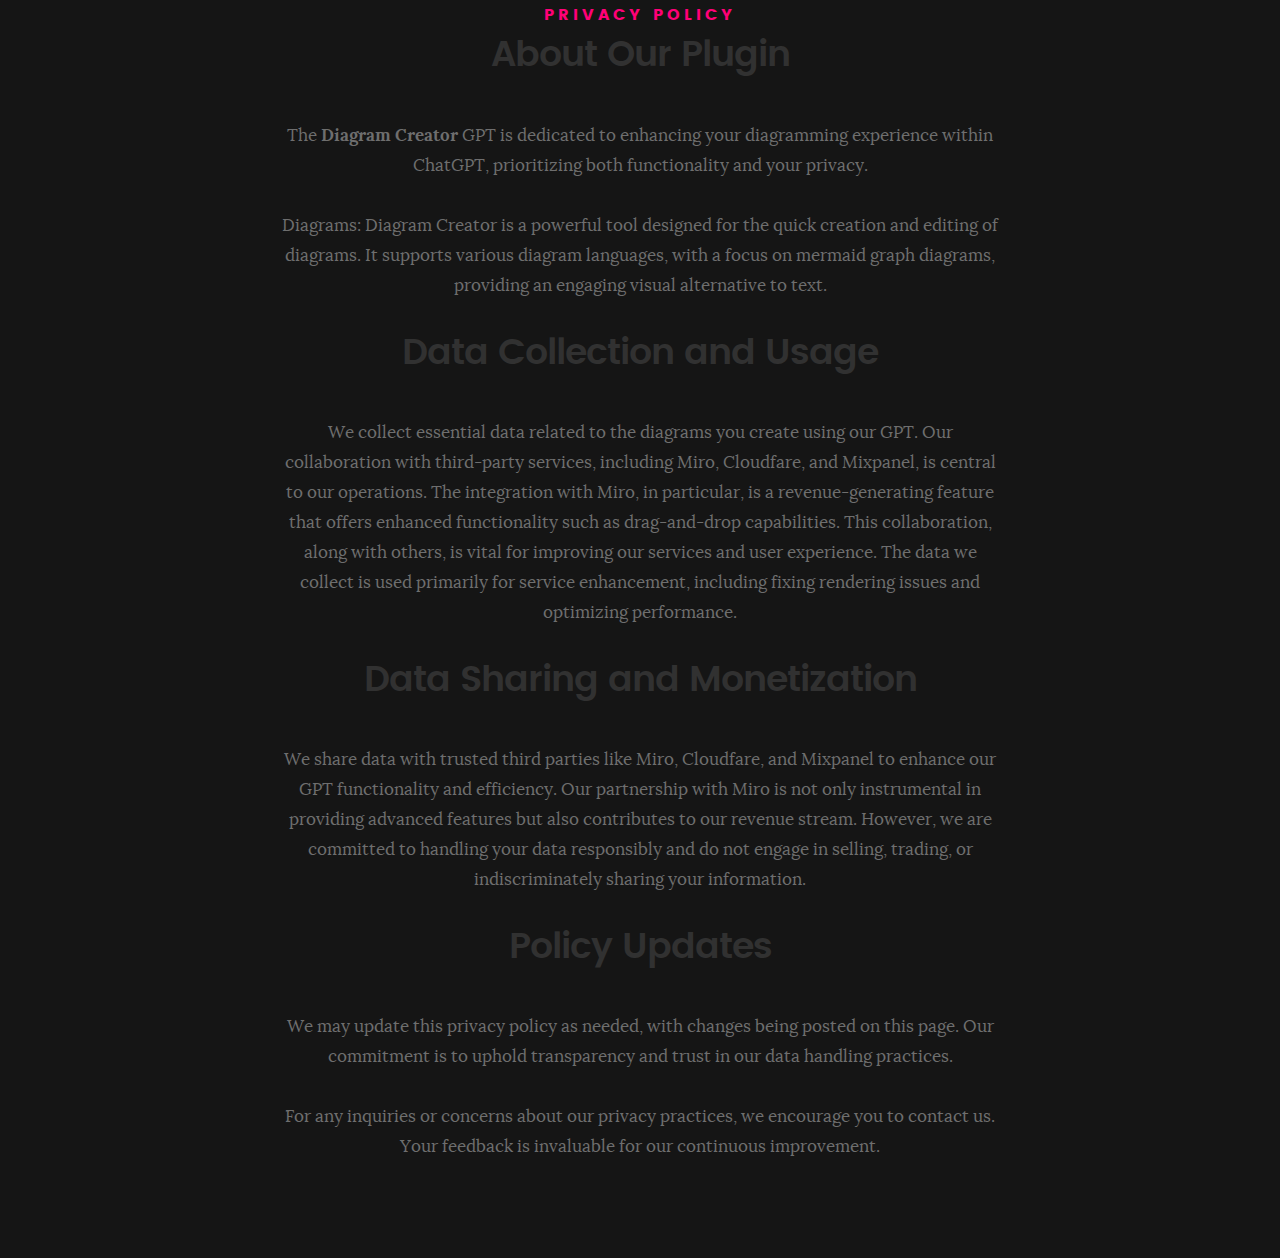
<file: privacy-policy.html>
<!DOCTYPE html>
<html lang="en">
<head>
    <meta charset="UTF-8">
    <meta name="viewport" content="width=device-width, initial-scale=1.0">
    <title>Privacy Policy - Johnathan Vastola</title>
    <link rel="stylesheet" href="css/base.css">  
    <link rel="stylesheet" href="css/main.css">
    <link rel="stylesheet" href="css/vendor.css">
</head>
<body>

    <!-- Navigation (if any) -->
    <nav>
        <!-- Your navigation bar -->
    </nav>

   <!-- Privacy Policy Section -->
<section id="privacy-policy">
    <div class="row section-intro">
        <div class="col-twelve">
            <h5>Privacy Policy</h5>
            <h1>About Our Plugin</h1>
            <div class="intro-info">
                <p>The <strong>Diagram Creator</strong> GPT is dedicated to enhancing your diagramming experience within ChatGPT, prioritizing both functionality and your privacy.</p>
                <p>Diagrams: Diagram Creator is a powerful tool designed for the quick creation and editing of diagrams. It supports various diagram languages, with a focus on mermaid graph diagrams, providing an engaging visual alternative to text.</p>
            </div>
            <h1>Data Collection and Usage</h1>
            <div class="intro-info">
                <p>We collect essential data related to the diagrams you create using our GPT. Our collaboration with third-party services, including Miro, Cloudfare, and Mixpanel, is central to our operations. The integration with Miro, in particular, is a revenue-generating feature that offers enhanced functionality such as drag-and-drop capabilities. This collaboration, along with others, is vital for improving our services and user experience. The data we collect is used primarily for service enhancement, including fixing rendering issues and optimizing performance.</p>
            </div>
            <h1>Data Sharing and Monetization</h1>
            <div class="intro-info">
                <p>We share data with trusted third parties like Miro, Cloudfare, and Mixpanel to enhance our GPT functionality and efficiency. Our partnership with Miro is not only instrumental in providing advanced features but also contributes to our revenue stream. However, we are committed to handling your data responsibly and do not engage in selling, trading, or indiscriminately sharing your information.</p>
            </div>
            <h1>Policy Updates</h1>
            <div class="intro-info">
                <p>We may update this privacy policy as needed, with changes being posted on this page. Our commitment is to uphold transparency and trust in our data handling practices.</p>
                <p>For any inquiries or concerns about our privacy practices, we encourage you to contact us. Your feedback is invaluable for our continuous improvement.</p>
            </div>
        </div>
    </div>
</section>

    <!-- Footer -->
    <footer>
        <!-- Your footer content -->
    </footer>

    <!-- Scripts -->
    <script src="js/jquery-2.1.3.min.js"></script>
    <script src="js/plugins.js"></script>
    <script src="js/main.js"></script>

</body>
</html>
</file>
<file: css/base.css>
/**
 * =================================================================== 
 *
 *  Kards v1.0 Base Stylesheet
 *  url: styleshout.com
 *  03-01-2016
 *  ------------------------------------------------------------------
 *  TOC:
 *  01. reset
 *  02. basic/base setup styles
 *  03. grid
 *  04. MISC
 *
 * =================================================================== 
 */

/** 
 * ===================================================================
 * 01. reset - normalize.css v3.0.2 | MIT License | git.io/normalize
 *
 * ------------------------------------------------------------------- 
 */
html {
	font-family: sans-serif;
	-ms-text-size-adjust: 100%;
	-webkit-text-size-adjust: 100%;
}

body {
	margin: 0;
}

article,
aside,
details,
figcaption,
figure,
footer,
header,
hgroup,
main,
menu,
nav,
section,
summary {
	display: block;
}

audio,
canvas,
progress,
video {
	display: inline-block;
	vertical-align: baseline;
}

audio:not([controls]) {
	display: none;
	height: 0;
}

[hidden],
template {
	display: none;
}

a {
	background: transparent;
}

a:active,
a:hover {
	outline: 0;
}

abbr[title] {
	border-bottom: 1px dotted;
}

b,
strong {
	font-weight: bold;
}

dfn {
	font-style: italic;
}

h1 {
	font-size: 2em;
	margin: 0.67em 0;
}

mark {
	background: #ff0;
	color: #000;
}

small {
	font-size: 80%;
}

sub,
sup {
	font-size: 75%;
	line-height: 0;
	position: relative;
	vertical-align: baseline;
}

sup {
	top: -0.5em;
}

sub {
	bottom: -0.25em;
}

img {
	border: 0;
}

svg:not(:root) {
	overflow: hidden;
}

figure {
	margin: 1em 40px;
}

hr {
	-moz-box-sizing: content-box;
	box-sizing: content-box;
	height: 0;
}

pre {
	overflow: auto;
}

code,
kbd,
pre,
samp {
	font-family: monospace, monospace;
	font-size: 1em;
}

button,
input,
optgroup,
select,
textarea {
	color: inherit;
	font: inherit;
	margin: 0;
}

button {
	overflow: visible;
}

button,
select {
	text-transform: none;
}

button,
html input[type="button"],
input[type="reset"],
input[type="submit"] {
	-webkit-appearance: button;
	cursor: pointer;
}

button[disabled],
html input[disabled] {
	cursor: default;
}

button::-moz-focus-inner,
input::-moz-focus-inner {
	border: 0;
	padding: 0;
}

input {
	line-height: normal;
}

input[type="checkbox"],
input[type="radio"] {
	box-sizing: border-box;
	padding: 0;
}

input[type="number"]::-webkit-inner-spin-button,
input[type="number"]::-webkit-outer-spin-button {
	height: auto;
}

input[type="search"] {
	-webkit-appearance: textfield;
	-moz-box-sizing: content-box;
	-webkit-box-sizing: content-box;
	box-sizing: content-box;
}

input[type="search"]::-webkit-search-cancel-button,
input[type="search"]::-webkit-search-decoration {
	-webkit-appearance: none;
}

fieldset {
	border: 1px solid #c0c0c0;
	margin: 0 2px;
	padding: 0.35em 0.625em 0.75em;
}

legend {
	border: 0;
	padding: 0;
}

textarea {
	overflow: auto;
}

optgroup {
	font-weight: bold;
}

table {
	border-collapse: collapse;
	border-spacing: 0;
}

td,
th {
	padding: 0;
}

/** 
 * ===================================================================
 * 02. basic/base setup styles - (_basic.scss)
 *
 * ------------------------------------------------------------------- 
 */
html {
	font-size: 62.5%;
	box-sizing: border-box;
}

*,
*::before,
*::after {
	box-sizing: inherit;
}

body {
	font-weight: normal;
	line-height: 1;
	text-rendering: optimizeLegibility;
	word-wrap: break-word;
	-webkit-overflow-scrolling: touch;
	-webkit-text-size-adjust: none;
}

body,
input,
button {
	-moz-osx-font-smoothing: grayscale;
	-webkit-font-smoothing: antialiased;
}

/**
 * Media - (_basic.scss)
 * ------------------------------------------------------------------- 
 */
img,
video {
	max-width: 100%;
	height: auto;
}

/**
 * Typography resets - (_basic.scss)
 * ------------------------------------------------------------------- 
 */
div,
dl,
dt,
dd,
ul,
ol,
li,
h1,
h2,
h3,
h4,
h5,
h6,
pre,
form,
p,
blockquote,
th,
td {
	margin: 0;
	padding: 0;
}

h1,
h2,
h3,
h4,
h5,
h6 {
	-webkit-font-variant-ligatures: common-ligatures;
	-moz-font-variant-ligatures: common-ligatures;
	font-variant-ligatures: common-ligatures;
	text-rendering: optimizeLegibility;
}

em,
i {
	font-style: italic;
	line-height: inherit;
}

strong,
b {
	font-weight: bold;
	line-height: inherit;
}

small {
	font-size: 60%;
	line-height: inherit;
}

ol,
ul {
	list-style: none;
}

li {
	display: block;
}

/**
 * links - (_basic.scss)
 * ------------------------------------------------------------------- 
 */
a {
	text-decoration: none;
	line-height: inherit;
}

a img {
	border: none;
}

/**
 * inputs - (_basic.scss)
 * ------------------------------------------------------------------- 
 */
fieldset {
	margin: 0;
	padding: 0;
}

input[type="email"],
input[type="number"],
input[type="search"],
input[type="text"],
input[type="tel"],
input[type="url"],
input[type="password"],
textarea {
	-webkit-appearance: none;
	-moz-appearance: none;
	-ms-appearance: none;
	-o-appearance: none;
	appearance: none;
}

/** 
 * ===================================================================
 * 03. grid - (_grid.scss)
 *
 * ------------------------------------------------------------------- 
 */
.row {
	width: 94%;
	max-width: 1140px;
	margin: 0 auto;
}

.row:before,
.row:after {
	content: "";
	display: table;
}

.row:after {
	clear: both;
}

.row .row {
	width: auto;
	max-width: none;
	margin-left: -20px;
	margin-right: -20px;
}

[class*="col-"],
.bgrid {
	float: left;
}

[class*="col-"] + [class*="col-"].end {
	float: right;
}

[class*="col-"] {
	padding: 0 20px;
}

.col-one {
	width: 8.33333%;
}

.col-two,
.col-1-6 {
	width: 16.66667%;
}

.col-three,
.col-1-4 {
	width: 25%;
}

.col-four,
.col-1-3 {
	width: 33.33333%;
}

.col-five {
	width: 41.66667%;
}

.col-six,
.col-1-2 {
	width: 50%;
}

.col-seven {
	width: 58.33333%;
}

.col-eight,
.col-2-3 {
	width: 66.66667%;
}

.col-nine,
.col-3-4 {
	width: 75%;
}

.col-ten,
.col-5-6 {
	width: 83.33333%;
}

.col-eleven {
	width: 91.66667%;
}

.col-twelve,
.col-full {
	width: 100%;
}

/**
 * small screens - (_grid.scss)
 * --------------------------------------------------------------- 
 */
@media screen and (max-width:1024px) {
	.row .row {
		margin-left: -18px;
		margin-right: -18px;
	}

	[class*="col-"] {
		padding: 0 18px;
	}

}

/**
 * tablets - (_grid.scss)
 * --------------------------------------------------------------- 
 */
@media screen and (max-width:768px) {
	.row {
		width: auto;
		padding-left: 30px;
		padding-right: 30px;
	}

	.row .row {
		padding-left: 0;
		padding-right: 0;
		margin-left: -15px;
		margin-right: -15px;
	}

	[class*="col-"] {
		padding: 0 15px;
	}

	.tab-1-4 {
		width: 25%;
	}

	.tab-1-3 {
		width: 33.33333%;
	}

	.tab-1-2 {
		width: 50%;
	}

	.tab-2-3 {
		width: 66.66667%;
	}

	.tab-3-4 {
		width: 75%;
	}

	.tab-full {
		width: 100%;
	}

}

/**
 * large mobile devices - (_grid.scss)
 * --------------------------------------------------------------- 
 */
@media screen and (max-width:600px) {
	.row {
		padding-left: 25px;
		padding-right: 25px;
	}

	.row .row {
		margin-left: -10px;
		margin-right: -10px;
	}

	[class*="col-"] {
		padding: 0 10px;
	}

	.mob-1-4 {
		width: 25%;
	}

	.mob-1-2 {
		width: 50%;
	}

	.mob-3-4 {
		width: 75%;
	}

	.mob-full {
		width: 100%;
	}

}

/**
 * small mobile devices - (_grid.scss)
 * --------------------------------------------------------------- 
 */
@media screen and (max-width:400px) {
	.row .row {
		padding-left: 0;
		padding-right: 0;
		margin-left: 0;
		margin-right: 0;
	}

	[class*="col-"] {
		width: 100% !important;
		float: none !important;
		clear: both !important;
		margin-left: 0;
		margin-right: 0;
		padding: 0;
	}

	[class*="col-"] + [class*="col-"].end {
		float: none;
	}

}

/** 
 * ===================================================================
 * block grids - (_grid.scss)
 *
 * ------------------------------------------------------------------- 
 */
[class*="block-"]:before,
[class*="block-"]:after {
	content: "";
	display: table;
}

[class*="block-"]:after {
	clear: both;
}

.block-1-6 .bgrid {
	width: 16.66667%;
}

.block-1-4 .bgrid {
	width: 25%;
}

.block-1-3 .bgrid {
	width: 33.33333%;
}

.block-1-2 .bgrid {
	width: 50%;
}

/**
 * Clearing for block grid columns. Allow columns with 
 * different heights to align properly.
 */
.block-1-6 .bgrid:nth-child(6n+1),
.block-1-4 .bgrid:nth-child(4n+1),
.block-1-3 .bgrid:nth-child(3n+1),
.block-1-2 .bgrid:nth-child(2n+1) {
	clear: both;
}

/**
 * small screens - (_grid.scss)
 * --------------------------------------------------------------- 
 */
@media screen and (max-width:1024px) {
	.block-s-1-6 .bgrid {
		width: 16.66667%;
	}

	.block-s-1-4 .bgrid {
		width: 25%;
	}

	.block-s-1-3 .bgrid {
		width: 33.33333%;
	}

	.block-s-1-2 .bgrid {
		width: 50%;
	}

	.block-s-full .bgrid {
		width: 100%;
		clear: both;
	}

	[class*="block-s-"] .bgrid:nth-child(n) {
		clear: none;
	}

	.block-s-1-6 .bgrid:nth-child(6n+1),
	.block-s-1-4 .bgrid:nth-child(4n+1),
	.block-s-1-3 .bgrid:nth-child(3n+1),
	.block-s-1-2 .bgrid:nth-child(2n+1) {
		clear: both;
	}

}

/**
 * tablets - (_grid.scss)
 * --------------------------------------------------------------- 
 */
@media screen and (max-width:768px) {
	.block-tab-1-6 .bgrid {
		width: 16.66667%;
	}

	.block-tab-1-4 .bgrid {
		width: 25%;
	}

	.block-tab-1-3 .bgrid {
		width: 33.33333%;
	}

	.block-tab-1-2 .bgrid {
		width: 50%;
	}

	.block-tab-full .bgrid {
		width: 100%;
		clear: both;
	}

	[class*="block-tab-"] .bgrid:nth-child(n) {
		clear: none;
	}

	.block-tab-1-6 .bgrid:nth-child(6n+1),
	.block-tab-1-4 .bgrid:nth-child(4n+1),
	.block-tab-1-3 .bgrid:nth-child(3n+1),
	.block-tab-1-2 .bgrid:nth-child(2n+1) {
		clear: both;
	}

}

/**
 * large mobile devices - (_grid.scss)
 * --------------------------------------------------------------- 
 */
@media screen and (max-width:600px) {
	.block-mob-1-6 .bgrid {
		width: 16.66667%;
	}

	.block-mob-1-4 .bgrid {
		width: 25%;
	}

	.block-mob-1-3 .bgrid {
		width: 33.33333%;
	}

	.block-mob-1-2 .bgrid {
		width: 50%;
	}

	.block-mob-full .bgrid {
		width: 100%;
		clear: both;
	}

	[class*="block-mob-"] .bgrid:nth-child(n) {
		clear: none;
	}

	.block-mob-1-6 .bgrid:nth-child(6n+1),
	.block-mob-1-4 .bgrid:nth-child(4n+1),
	.block-mob-1-3 .bgrid:nth-child(3n+1),
	.block-mob-1-2 .bgrid:nth-child(2n+1) {
		clear: both;
	}

}

/**
 * stack on small mobile devices - (_grid.scss)
 * --------------------------------------------------------------- 
 */
@media screen and (max-width:400px) {
	.stack .bgrid {
		width: 100% !important;
		float: none !important;
		clear: both !important;
		margin-left: 0;
		margin-right: 0;
	}

}

/** 
 * ===================================================================
 * 04. MISC  - (_grid.scss)
 *
 * ------------------------------------------------------------------- 
 */

/**
 * Clearing - (http://nicolasgallagher.com/micro-clearfix-hack/
 */
.group:before,
.group:after {
	content: "";
	display: table;
}

.group:after {
	clear: both;
}

/**
 * Misc Helper Styles 
 */
.hide {
	display: none;
}

.invisible {
	visibility: hidden;
}

.antialiased {
	-webkit-font-smoothing: antialiased;
	-moz-osx-font-smoothing: grayscale;
}

.remove-bottom {
	margin-bottom: 0;
}

.half-bottom {
	margin-bottom: 1.5rem !important;
}

.add-bottom {
	margin-bottom: 3rem !important;
}

.no-border {
	border: none;
}

.full-width {
	width: 100%;
}

.text-center {
	text-align: center;
}

.text-left {
	text-align: left;
}

.text-right {
	text-align: right;
}

.pull-left {
	float: left;
}

.pull-right {
	float: right;
}

.align-center {
	margin-left: auto;
	margin-right: auto;
	text-align: center;
}

/*# sourceMappingURL=base.css.map */
</file>
<file: css/main.css>
/**
 * =================================================================== 
 *
 *  Kards v1.0 Main Stylesheet
 *  url: styleshout.com
 *  03-01-2016
 *  ------------------------------------------------------------------
 *  TOC:
 *  01. webfonts and iconfonts
 *  02. base style overrides
 *  03. typography & general theme styles
 *  04. preloader
 *  05. forms
 *  06. buttons 
 *  07. other components
 *  08. common styles
 *  09. header styles
 *  10. intro
 *  11. about
 *  12. resume
 *  13. portfolio
 *  14. call-to-action section
 *  15. services
 *  16. stats
 *  17. contact
 *  18. footer
 *
 * =================================================================== 
 */


/** 
 * ===================================================================
 * 01. webfonts and iconfonts - (_document-setup.scss)
 *
 * ------------------------------------------------------------------- 
 */
@import url("fonts.css");
@import url("font-awesome/css/font-awesome.min.css");
@import url("micons/micons.css");


/** 
 * ===================================================================
 * 02. base style overrides - (_document-setup.scss)
 *
 * ------------------------------------------------------------------- 
 */
html {
	font-size: 10px;
}

@media only screen and (max-width:1024px) {
	html {
		font-size: 9.411764705882353px;
	}
}
@media only screen and (max-width:768px) {
	html {
		font-size: 10px;
	}
}
@media only screen and (max-width:400px) {
	html {
		font-size: 9.411764705882353px;
	}
}

html, body {
	height: 100%;
}
body {
	background: #151515;
	font-family: "lora-regular", serif;
	font-size: 1.7rem;
	line-height: 3rem;
	color: #6e6e6e;
}

/**
 * links - (_document-setup.scss)
 * -------------------------------------------------------------------
 */
a, a:visited {
	color: #000000;
	-moz-transition: all 0.3s ease-in-out;
	-o-transition: all 0.3s ease-in-out;
	-webkit-transition: all 0.3s ease-in-out;
	-ms-transition: all 0.3s ease-in-out;
	transition: all 0.3s ease-in-out;
}
a:hover, a:focus, a:active {
	color: #FF0077;
	outline: 0;
}

/** 
 * ===================================================================
 * 03. typography & general theme styles - (_document-setup.scss)
 *
 * ------------------------------------------------------------------- 
 */
h1, h2, h3, h4, h5, h6, .h01, .h02, .h03, .h04, .h05, .h06 {
	font-family: "poppins-semibold", sans-serif;
	color: #313131;
	font-style: normal;
	text-rendering: optimizeLegibility;
	margin-bottom: 2.1rem;
}
h3, .h03, h4, .h04 {
	margin-bottom: 1.8rem;
}
h5, .h05, h6, .h06 {
	font-family: "poppins-bold";
	margin-bottom: 1.2rem;
}
h1, .h01 {
	font-size: 3.1rem;
	line-height: 1.355;
	letter-spacing: -.1rem;
}
@media only screen and (max-width:600px) {
	h1, .h01 {
		font-size: 2.6rem;
		letter-spacing: -.07rem;
	}
}
h2, .h02 {
	font-size: 2.4rem;
	line-height: 1.25;
}
h3, .h03 {
	font-size: 2rem;
	line-height: 1.5;
}
h4, .h04 {
	font-size: 1.7rem;
	line-height: 1.765;
}
h5, .h05 {
	font-size: 1.4rem;
	line-height: 1.714;
	text-transform: uppercase;
	letter-spacing: .15rem;
}
h6, .h06 {
	font-size: 1.3rem;
	line-height: 1.846;
	text-transform: uppercase;
	letter-spacing: .15rem;
}
p img {
	margin: 0;
}
p.lead {
	font-family: "lora-regular", serif;
	font-size: 2rem;
	line-height: 1.8;
	color: #888888;
}
@media only screen and (max-width:768px) {
	p.lead {
		font-size: 1.7rem;
	}
}
em, i, strong, b {
	font-size: 1.7rem;
	line-height: 3rem;
	font-style: normal;
	font-weight: normal;
}
em, i {
	font-family: "lora-italic", serif;
}
strong, b {
	font-family: "lora-bold", serif;
}
small {
	font-size: 1.2rem;
	line-height: inherit;
}
blockquote {
	margin: 3rem 0;
	padding-left: 4rem;
	position: relative;
}
blockquote:before {
	content: "\201C";
	font-size: 8rem;
	line-height: 0px;
	margin: 0;
	color: #313131;
	font-family: arial, sans-serif;
	position: absolute;
	top: 3rem;
	left: 0;
}
blockquote p {
	font-family: georgia, serif;
	font-style: italic;
	padding: 0;
	font-size: 1.9rem;
	line-height: 1.737;
}
blockquote cite {
	display: block;
	font-size: 1.3rem;
	font-style: normal;
	line-height: 1.616;
}
blockquote cite:before {
	content: "\2014 \0020";
}
blockquote cite a, blockquote cite a:visited {
	color: #888888;
	border: none;
}
abbr {
	font-family: "poppins-bold", serif;
	font-variant: small-caps;
	text-transform: lowercase;
	letter-spacing: .05rem;
	color: #888888;
}
var, kbd, samp, code, pre {
	font-family: Consolas, "Andale Mono", Courier, "Courier New", monospace;
}
pre {
	padding: 2.4rem 3rem 3rem;
	background: #F1F1F1;
}
code {
	font-size: 1.4rem;
	margin: 0 .2rem;
	padding: .3rem .6rem;
	white-space: nowrap;
	background: #F1F1F1;
	border: 1px solid #E1E1E1;
	border-radius: 3px;
}
pre > code {
	display: block;
	white-space: pre;
	line-height: 2;
	padding: 0;
	margin: 0;
}
pre.prettyprint > code {
	border: none;
}
del {
	text-decoration: line-through;
}
abbr[title], dfn[title] {
	border-bottom: 1px dotted;
	cursor: help;
}
mark {
	background: #FFF49B;
	color: #000;
}
hr {
	border: solid #d2d2d2;
	border-width: 1px 0 0;
	clear: both;
	margin: 2.4rem 0 1.5rem;
	height: 0;
}

/**
 * Lists - (_document-setup.scss)  
 * -------------------------------------------------------------------
 */
ol {
	list-style: decimal;
}
ul {
	list-style: disc;
}
li {
	display: list-item;
}
ol, ul {
	margin-left: 1.7rem;
}
ul li {
	padding-left: .4rem;
}
ul ul, ul ol, ol ol, ol ul {
	margin: .6rem 0 .6rem 1.7rem;
}
ul.disc li {
	display: list-item;
	list-style: none;
	padding: 0 0 0 .8rem;
	position: relative;
}
ul.disc li::before {
	content: "";
	display: inline-block;
	width: 8px;
	height: 8px;
	border-radius: 50%;
	background: #FF0077;
	position: absolute;
	left: -17px;
	top: 11px;
	vertical-align: middle;
}
dt {
	margin: 0;
	color: #FF0077;
}
dd {
	margin: 0 0 0 2rem;
}

/**
 * tables - (_document-setup.scss)  
 * -------------------------------------------------------------------
 */
table {
	border-width: 0;
	width: 100%;
	max-width: 100%;
	font-family: "lora-regular", sans-serif;
}
th, td {
	padding: 1.5rem 3rem;
	text-align: left;
	border-bottom: 1px solid #E8E8E8;
}
th {
	color: #313131;
	font-family: "poppins-bold", sans-serif;
}
td {
	line-height: 1.5;
}
th:first-child, td:first-child {
	padding-left: 0;
}
th:last-child, td:last-child {
	padding-right: 0;
}
.table-responsive {
	overflow-x: auto;
	-webkit-overflow-scrolling: touch;
}

/**
 * Spacing - (_document-setup.scss)  
 * -------------------------------------------------------------------
 */
button, .button {
	margin-bottom: 1.2;
}
fieldset {
	margin-bottom: 1.5rem;
}
input,
textarea,
select,
pre,
blockquote,
figure,
table,
p,
ul,
ol,
dl,
form,
.fluid-video-wrapper,
.ss-custom-select {
	margin-bottom: 3rem;
}

/**
 * floated image - (_document-setup.scss)  
 * -------------------------------------------------------------------
 */
img.pull-right {
	margin: .9rem 0 0 2.4rem;
}
img.pull-left {
	margin: .9rem 2.4rem 0 0;
}

/**
 * block grid paddings - (_document-setup.scss) 
 * -------------------------------------------------------------------
 */
.bgrid {
	padding: 0 20px;
}
@media only screen and (max-width:1024px) {
	.bgrid {
		padding: 0 18px;
	}
}
@media only screen and (max-width:768px) {
	.bgrid {
		padding: 0 15px;
	}
}
@media only screen and (max-width:600px) {
	.bgrid {
		padding: 0 10px;
	}
}
@media only screen and (max-width:400px) {
	.bgrid {
		padding: 0;
	}
}

/**
 * pace.js styles - minimal  - (_document-setup.scss)
 * -------------------------------------------------------------------
 */
.pace {
	-webkit-pointer-events: none;
	pointer-events: none;
	-webkit-user-select: none;
	-moz-user-select: none;
	user-select: none;
}
.pace-inactive {
	display: none;
}
.pace .pace-progress {
	background: #FF0077;
	position: fixed;
	z-index: 900;
	top: 0;
	right: 100%;
	width: 100%;
	height: 6px;
}

/** 
 * ===================================================================
 * 04. preloader - (_preloader-1.scss)
 *
 * ------------------------------------------------------------------- 
 */
#preloader {
	position: fixed;
	top: 0;
	left: 0;
	right: 0;
	bottom: 0;
	background: #151515;
	z-index: 800;
	height: 100%;
	width: 100%;
}
.no-js #preloader, .oldie #preloader {
	display: none;
}
#loader {
	position: absolute;
	left: 50%;
	top: 50%;
	width: 60px;
	height: 60px;
	margin: -30px 0 0 -30px;
	padding: 0;
}
#loader:before {
	content: "";
	border-top: 11px solid rgba(255, 255, 255, 0.1);
	border-right: 11px solid rgba(255, 255, 255, 0.1);
	border-bottom: 11px solid rgba(255, 255, 255, 0.1);
	border-left: 11px solid #FF0077;
	-webkit-animation: load 1.1s infinite linear;
	animation: load 1.1s infinite linear;
	display: block;
	border-radius: 50%;
	width: 60px;
	height: 60px;
}
@-webkit-keyframes load {
	0% {
		-webkit-transform: rotate(0deg);
		transform: rotate(0deg);
	}
	100% {
		-webkit-transform: rotate(360deg);
		transform: rotate(360deg);
	}
}
@keyframes load {
	0% {
		-webkit-transform: rotate(0deg);
		transform: rotate(0deg);
	}
	100% {
		-webkit-transform: rotate(360deg);
		transform: rotate(360deg);
	}
}

/** 
 * ===================================================================
 * 05. forms - (_forms.scss)
 *
 * ------------------------------------------------------------------- 
 */
fieldset {
	border: none;
}
input[type="email"],
input[type="number"],
input[type="search"],
input[type="text"],
input[type="tel"],
input[type="url"],
input[type="password"],
textarea,
select {
	display: block;
	height: 6rem;
	padding: 1.5rem 0;
	border: 0;
	outline: none;
	vertical-align: middle;
	color: #313131;
	font-family: "poppins-regular", sans-serif;
	font-size: 1.5rem;
	line-height: 3rem;
	max-width: 100%;
	background: transparent;
	border-bottom: 1px solid rgba(0, 0, 0, 0.3);
	-moz-transition: all 0.3s ease-in-out;
	-o-transition: all 0.3s ease-in-out;
	-webkit-transition: all 0.3s ease-in-out;
	-ms-transition: all 0.3s ease-in-out;
	transition: all 0.3s ease-in-out;
}
.ss-custom-select {
	position: relative;
	padding: 0;
}
.ss-custom-select select {
	-webkit-appearance: none;
	-moz-appearance: none;
	-ms-appearance: none;
	-o-appearance: none;
	appearance: none;
	text-indent: 0.01px;
	text-overflow: '';
	margin: 0;
	line-height: 3rem;
	vertical-align: middle;
}
.ss-custom-select select option {
	padding-left: 2rem;
	padding-right: 2rem;
}
.ss-custom-select select::-ms-expand {
	display: none;
}
.ss-custom-select::after {
	content: '\f0d7';
	font-family: 'FontAwesome';
	position: absolute;
	top: 50%;
	right: 1.5rem;
	margin-top: -10px;
	bottom: auto;
	width: 20px;
	height: 20px;
	line-height: 20px;
	font-size: 18px;
	text-align: center;
	pointer-events: none;
	color: #252525;
}

/* IE9 and below */
.oldie .ss-custom-select::after {
	display: none;
}
textarea {
	min-height: 25rem;
}
input[type="email"]:focus,
input[type="number"]:focus,
input[type="search"]:focus,
input[type="text"]:focus,
input[type="tel"]:focus,
input[type="url"]:focus,
input[type="password"]:focus,
textarea:focus,
select:focus {
	color: #cc005f;
	border-bottom: 1px solid #FF0077;
}
label, legend {
	font-family: "poppins-bold", sans-serif;
	font-size: 1.4rem;
	margin-bottom: .6rem;
	color: #3b3b3b;
	display: block;
}
input[type="checkbox"], input[type="radio"] {
	display: inline;
}
label > .label-text {
	display: inline-block;
	margin-left: 1rem;
	font-family: "poppins-regular", sans-serif;
	line-height: inherit;
}
label > input[type="checkbox"], label > input[type="radio"] {
	margin: 0;
	position: relative;
	top: .15rem;
}

/**
 * Style Placeholder Text  
 * -
 */
::-webkit-input-placeholder {
	color: #a1a1a1;
}
:-moz-placeholder {
	color: #a1a1a1;  /* Firefox 18- */
}
::-moz-placeholder {
	color: #a1a1a1;  /* Firefox 19+ */
}
:-ms-input-placeholder {
	color: #a1a1a1;
}
.placeholder {
	color: #a1a1a1 !important;
}

/** 
 * ===================================================================
 * 06. buttons - (_button-essentials.scss)
 *
 * ------------------------------------------------------------------- 
 */
.button,
a.button,
button,
input[type="submit"],
input[type="reset"],
input[type="button"] {
	display: inline-block;
	font-family: "poppins-bold", sans-serif;
	font-size: 1.4rem;
	text-transform: uppercase;
	letter-spacing: .3rem;
	height: 5.4rem;
	line-height: 5.4rem;
	padding: 0 3rem;
	margin: 0 .3rem 1.2rem 0;
	background: #d8d8d8;
	color: #313131;
	text-decoration: none;
	cursor: pointer;
	text-align: center;
	white-space: nowrap;
	border: none;
	-moz-transition: all 0.3s ease-in-out;
	-o-transition: all 0.3s ease-in-out;
	-webkit-transition: all 0.3s ease-in-out;
	-ms-transition: all 0.3s ease-in-out;
	transition: all 0.3s ease-in-out;
}
.button:hover,
a.button:hover,
button:hover,
input[type="submit"]:hover,
input[type="reset"]:hover,
input[type="button"]:hover,
.button:focus,
button:focus,
input[type="submit"]:focus,
input[type="reset"]:focus,
input[type="button"]:focus {
	background: #bebebe;
	color: #000000;
	outline: 0;
}
.button.button-primary,
a.button.button-primary,
button.button-primary,
input[type="submit"].button-primary,
input[type="reset"].button-primary,
input[type="button"].button-primary {
	background: #313131;
	color: #FFFFFF;
}
.button.button-primary:hover,
a.button.button-primary:hover,
button.button-primary:hover,
input[type="submit"].button-primary:hover,
input[type="reset"].button-primary:hover,
input[type="button"].button-primary:hover,
.button.button-primary:focus,
button.button-primary:focus,
input[type="submit"].button-primary:focus,
input[type="reset"].button-primary:focus,
input[type="button"].button-primary:focus {
	background: #1f1f1f;
}
button.full-width, .button.full-width {
	width: 100%;
	margin-right: 0;
}
button.medium, .button.medium {
	height: 5.7rem !important;
	line-height: 5.7rem !important;
	padding: 0 1.8rem !important;
}
button.large, .button.large {
	height: 6rem !important;
	line-height: 6rem !important;
	padding: 0rem 3rem !important;
}
button.stroke, .button.stroke {
	background: transparent !important;
	border: 3px solid #313131;
	line-height: 4.8rem;
}
button.stroke.medium, .button.stroke.medium {
	line-height: 5.1rem !important;
}
button.stroke.large, .button.stroke.large {
	line-height: 5.4rem !important;
}
button.stroke:hover, .button.stroke:hover {
	border: 3px solid #FF0077;
	color: #FF0077;
}
button::-moz-focus-inner, input::-moz-focus-inner {
	border: 0;
	padding: 0;
}


/** 
 * ===================================================================
 * 07. other components - (_others.scss)
 *
 * ------------------------------------------------------------------- 
 */

/**
 * alert box - (_alert-box.scss)
 * -------------------------------------------------------------------
 */
.alert-box {
	padding: 2.1rem 4rem 2.1rem 3rem;
	position: relative;
	margin-bottom: 3rem;
	border-radius: 3px;
	font-family: "poppins-regular", sans-serif;
	font-size: 1.5rem;
}
.alert-box .close {
	position: absolute;
	right: 1.8rem;
	top: 1.8rem;
	cursor: pointer;
}
.ss-error {
	background-color: #ffd1d2;
	color: #e65153;
}
.ss-success {
	background-color: #c8e675;
	color: #758c36;
}
.ss-info {
	background-color: #d7ecfb;
	color: #4a95cc;
}
.ss-notice {
	background-color: #fff099;
	color: #bba31b;
}

/**
 * additional typo styles - (_additional-typo.scss)
 * -------------------------------------------------------------------
 */

/**
 * drop cap 
 */
.drop-cap:first-letter {
	float: left;
	margin: 0;
	padding: 1.5rem .6rem 0 0;
	font-size: 8.4rem;
	font-family: "poppins-bold", sans-serif;
	line-height: 6rem;
	text-indent: 0;
	background: transparent;
	color: #313131;
}

/**
 * line definition style
 */
.lining dt, .lining dd {
	display: inline;
	margin: 0;
}
.lining dt + dt:before, .lining dd + dt:before {
	content: "\A";
	white-space: pre;
}
.lining dd + dd:before {
	content: ", ";
}
.lining dd + dd:before {
	content: ", ";
}
.lining dd:before {
	content: ": ";
	margin-left: -0.2em;
}

/**
 * dictionary definition style
 */
.dictionary-style dt {
	display: inline;
	counter-reset: definitions;
}
.dictionary-style dt + dt:before {
	content: ", ";
	margin-left: -0.2em;
}
.dictionary-style dd {
	display: block;
	counter-increment: definitions;
}
.dictionary-style dd:before {
	content: counter(definitions, decimal) ". ";
}

/** 
 * Pull Quotes
 * -----------
 * markup:
 *
 * <aside class="pull-quote">
 *		<blockquote>
 *			<p></p>
 *		</blockquote>
 *	</aside>
 *
 * --------------------------------------------------------------------- 
 */
.pull-quote {
	position: relative;
	padding: 2.1rem 3rem 2.1rem 0px;
}
.pull-quote:before, .pull-quote:after {
	height: 1em;
	position: absolute;
	font-size: 8rem;
	font-family: Arial, Sans-Serif;
	color: #333;
}
.pull-quote:before {
	content: "\201C";
	top: 33px;
	left: 0;
}
.pull-quote:after {
	content: '\201D';
	bottom: -33px;
	right: 0;
}
.pull-quote blockquote {
	margin: 0;
}
.pull-quote blockquote:before {
	content: none;
}

/** 
 * Stats Tab
 * ---------
 * markup:
 *
 * <ul class="stats-tabs">
 *		<li><a href="#">[value]<em>[name]</em></a></li>
 *	</ul>
 *
 * Extend this object into your markup.
 *
 * ---------------------------------------------------------------------
 */
.stats-tabs {
	padding: 0;
	margin: 3rem 0;
}
.stats-tabs li {
	display: inline-block;
	margin: 0 1.5rem 3rem 0;
	padding: 0 1.5rem 0 0;
	border-right: 1px solid #ccc;
}
.stats-tabs li:last-child {
	margin: 0;
	padding: 0;
	border: none;
}
.stats-tabs li a {
	display: inline-block;
	font-size: 2.5rem;
	font-family: "poppins-bold", sans-serif;
	border: none;
	color: #252525;
}
.stats-tabs li a:hover {
	color: #FF0077;
}
.stats-tabs li a em {
	display: block;
	margin: .6rem 0 0 0;
	font-size: 1.4rem;
	font-family: "poppins-regular", sans-serif;
	color: #888888;
}

/**
 * skillbars - (_skillbars.scss)
 * -------------------------------------------------------------------
 */
.skill-bars {
	list-style: none;
	margin: 6rem 0 3rem;
}
.skill-bars li {
	height: .6rem;
	background: #a1a1a1;
	width: 100%;
	margin-bottom: 6rem;
	padding: 0;
	position: relative;
}
.skill-bars li strong {
	position: absolute;
	left: 0;
	top: -3rem;
	font-family: "poppins-bold", sans-serif;
	color: #313131;
	text-transform: uppercase;
	letter-spacing: .2rem;
	font-size: 1.5rem;
	line-height: 2.4rem;
}
.skill-bars li .progress {
	background: #313131;
	position: relative;
	height: 100%;
}
.skill-bars li .progress span {
	position: absolute;
	right: 0;
	top: -3.6rem;
	display: block;
	font-family: "poppins-regular", sans-serif;
	color: white;
	font-size: 1.1rem;
	line-height: 1;
	background: #313131;
	padding: .6rem .6rem;
	border-radius: 3px;
}
.skill-bars li .progress span::after {
	position: absolute;
	left: 50%;
	bottom: -5px;
	margin-left: -5px;
	border-right: 5px solid transparent;
	border-left: 5px solid transparent;
	border-top: 5px solid #313131;
	content: "";
}

.skill-bars li .percent5   { width: 5%; }
.skill-bars li .percent10  { width: 10%; }
.skill-bars li .percent15  { width: 15%; }
.skill-bars li .percent20  { width: 20%; }
.skill-bars li .percent25  { width: 25%; }
.skill-bars li .percent30  { width: 30%; }
.skill-bars li .percent35  { width: 35%; }
.skill-bars li .percent40  { width: 40%; }
.skill-bars li .percent45  { width: 45%; }
.skill-bars li .percent50  { width: 50%; }
.skill-bars li .percent55  { width: 55%; }
.skill-bars li .percent60  { width: 60%; }
.skill-bars li .percent65  { width: 65%; }
.skill-bars li .percent70  { width: 70%; }
.skill-bars li .percent75  { width: 75%; }
.skill-bars li .percent80  { width: 80%; }
.skill-bars li .percent85  { width: 85%; }
.skill-bars li .percent90  { width: 90%; }
.skill-bars li .percent95  { width: 95%; }
.skill-bars li .percent100 { width: 100%; }


/** 
 * ===================================================================
 * 08. common styles (_layout.scss)
 *
 * ------------------------------------------------------------------- 
 */
.grey-section {
	background: #ebebeb;
}
.grey-section p.lead {
	color: #7d7d7d;
}
.section-intro {
	max-width: 700px;
	margin-left: auto;
	margin-right: auto;
	text-align: center;
	margin-bottom: 3.6rem;
	position: relative;
}
.section-intro h1 {
	font-family: "poppins-semibold", serif;
	font-size: 3.6rem;
	color: #313131;
	line-height: 1.25;
	margin-bottom: 1.2rem;
}
.section-intro h5 {
	color: #FF0077;
	font-size: 1.6rem;
	line-height: 1.875;
	margin-bottom: 0.3rem;
	letter-spacing: .4rem;
}

/**
 * responsive:
 * common styles
 * ------------------------------------------------------------------- 
 */
@media only screen and (max-width:768px) {
	.section-intro {
		max-width: 650px;
	}
	.section-intro h1 {
		font-size: 3rem;
	}
}
@media only screen and (max-width:600px) {
	.section-intro h1 {
		font-size: 2.6rem;
	}
	.section-intro h5 {
		font-size: 1.5rem;
		letter-spacing: .3rem;
	}
}
@media only screen and (max-width:400px) {
	.section-intro h1 {
		font-size: 2.4rem;
	}
}


/** 
 * ===================================================================
 * 09. header styles - (_layout.scss)
 *
 * ------------------------------------------------------------------- 
 */
header {
	position: fixed;
	width: 100%;
	min-height: 66px;
	z-index: 600;
}
header .row {
	position: relative;
	min-height: 66px;
}
header .top-bar {
	display: block;
	background: #000000;
	min-width: 220px;
	min-height: 66px;
	position: absolute;
	left: 90px;
	top: 0;
}
header .logo {
	float: left;
	margin-left: 20px;
	margin-right: 50px;
	margin-top: 25px;
	position: relative;
}
header .logo a {
	display: block;
	margin: 0;
	padding: 0;
	border: none;
	font: 0/0 a;
	text-shadow: none;
	color: transparent;
	width: 92px;
	height: 15px;
	background: url("../images/logo.png") no-repeat center;
	background-size: 92px 15px;
}

/**
 * menu toggle - (_layout.css)
 * ------------------------------------------------------------------- 
 */
.menu-toggle {
	float: left;
	width: 40px;
	height: 40px;
	margin-left: 20px;
	margin-top: 13px;
	display: block;
	position: relative;
}
.menu-toggle span {
	display: block;
	background-color: #FF0077;
	width: 24px;
	height: 3px;
	margin-top: -1.5px;
	font: 0/0 a;
	text-shadow: none;
	color: transparent;
	position: absolute;
	right: 8px;
	top: 50%;
	bottom: auto;
	left: auto;
	-moz-transition: background 0.2s ease-in-out;
	-o-transition: background 0.2s ease-in-out;
	-webkit-transition: background 0.2s ease-in-out;
	-ms-transition: background 0.2s ease-in-out;
	transition: background 0.2s ease-in-out;
}
.menu-toggle span::before, .menu-toggle span::after {
	content: '';
	width: 100%;
	height: 100%;
	background-color: inherit;
	position: absolute;
	left: 0;
	-moz-transition-duration: 0.2s, 0.2s;
	-o-transition-duration: 0.2s, 0.2s;
	-webkit-transition-duration: 0.2s, 0.2s;
	-ms-transition-duration: 0.2s, 0.2s;
	transition-duration: 0.2s, 0.2s;
	-moz-transition-delay: 0.2s, 0s;
	-o-transition-delay: 0.2s, 0s;
	-webkit-transition-delay: 0.2s, 0s;
	-ms-transition-delay: 0.2s, 0s;
	transition-delay: 0.2s, 0s;
}
.menu-toggle span::before {
	top: -8px;
	-moz-transition-property: top, transform;
	-o-transition-property: top, transform;
	-webkit-transition-property: top, transform;
	-ms-transition-property: top, transform;
	transition-property: top, transform;
}
.menu-toggle span::after {
	bottom: -8px;
	-moz-transition-property: bottom, transform;
	-o-transition-property: bottom, transform;
	-webkit-transition-property: bottom, transform;
	-ms-transition-property: bottom, transform;
	transition-property: bottom, transform;
}

/* is clicked */
.menu-toggle.is-clicked span {
	background-color: rgba(255, 0, 119, 0);
}
.menu-toggle.is-clicked span::before, .menu-toggle.is-clicked span::after {
	background-color: #ff0077;
	-moz-transition-delay: 0s, 0.2s;
	-o-transition-delay: 0s, 0.2s;
	-webkit-transition-delay: 0s, 0.2s;
	-ms-transition-delay: 0s, 0.2s;
	transition-delay: 0s, 0.2s;
}
.menu-toggle.is-clicked span::before {
	top: 0;
	-webkit-transform: rotate(45deg);
	-ms-transform: rotate(45deg);
	transform: rotate(45deg);
}
.menu-toggle.is-clicked span::after {
	bottom: 0;
	-webkit-transform: rotate(-45deg);
	-ms-transform: rotate(-45deg);
	transform: rotate(-45deg);
}

/* navigation panel */
#main-nav-wrap {
	display: block;
	width: 100%;
	font-family: "poppins-medium", sans-serif;
	font-size: 1.5rem;
	position: absolute;
	top: 100%;
	left: 0;
}

/* dropdown nav */
.main-navigation {
	background: #000000;
	padding: 24px 30px 42px;
	margin: 0;
	width: 100%;
	height: auto;
	clear: both;
	display: none;
}
.main-navigation > li {
	display: block;
	height: auto;
	text-align: left;
	padding: 0;
}
.main-navigation li a {
	display: block;
	color: #FFFFFF;
	width: auto;
	padding: 15px 0;
	line-height: 16px;
	border: none;
}
.main-navigation li a:hover {
	color: #FF0077;
	padding-left: 1rem;
}
.main-navigation li.current > a {
	background: none;
	color: #FF0077;
}

/**
 * responsive:
 * header styles
 * --------------------------------------------------------------- 
 */
@media only screen and (max-width:1024px) {
	header .top-bar {
		left: 60px;
	}
}
@media only screen and (max-width:768px) {
	header .top-bar {
		left: 50px;
	}
}
@media only screen and (max-width:600px) {
	header .top-bar {
		left: 35px;
	}
}
@media only screen and (max-width:400px) {
	header .top-bar {
		left: 25px;
	}
}


/** 
 * ===================================================================
 * 10. intro - (_layout.scss) 
 *
 * ------------------------------------------------------------------- 
 */
#intro {
	background: #151515 url(../images/introbg.jpg) no-repeat center bottom;
	-webkit-background-size: cover;
	-moz-background-size: cover;
	background-size: cover;
	background-attachment: fixed;
	width: 100%;
	height: 100%;
	min-height: 720px;
	display: table;
	position: relative;
	text-align: center;
}
.intro-overlay {
	position: absolute;
	top: 0;
	left: 0;
	width: 100%;
	height: 100%;
	background: #111111;
	opacity: .85;
}

.intro-content {
	display: table-cell;
	vertical-align: middle;
	text-align: center;
	-webkit-transform: translateY(-2.1rem);
	-ms-transform: translateY(-2.1rem);
	transform: translateY(-2.1rem);
}
.intro-content h1 {
	color: #FFFFFF;
	font-family: "poppins-medium", sans-serif;
	font-size: 8.4rem;
	line-height: 1.071;
	max-width: 900px;
	margin-top: 0;
	margin-bottom: .6rem;
	margin-left: auto;
	margin-right: auto;
	text-shadow: 0 0 20px rgba(0, 0, 0, 0.5);
}
.intro-content h5 {
	color: #cc005f;
	font-family: "poppins-bold", sans-serif;
	font-size: 2.3rem;
	line-height: 1.565;
	margin-bottom: 0;
	text-transform: uppercase;
	letter-spacing: .3rem;
	text-shadow: 0 0 6px rgba(0, 0, 0, 0.2);
}
.intro-content .intro-position {
	font-family: "lora-regular", serif;
	font-size: 1.7rem;
	line-height: 2.4rem;
	text-transform: uppercase;
	letter-spacing: .2rem;
	color: #FFFFFF;
	text-shadow: 0 0 6px rgba(0, 0, 0, 0.2);
}
.intro-content .intro-position span {
	display: inline-block;
}
.intro-content .intro-position span::after {
	content: "|";
	text-align: center;
	display: inline-block;
	padding: 0 8px 0 14px;
	color: rgba(255, 255, 255, 0.3);
}
.intro-content .intro-position span:first-child::before {
	content: "|";
	text-align: center;
	display: inline-block;
	padding: 0 14px 0 8px;
	color: rgba(255, 255, 255, 0.3);
}
.intro-content .button {
	color: #FFFFFF !important;
	border-color: rgba(255, 255, 255, 0.3);
	height: 6rem !important;
	line-height: 5.4rem !important;
	padding: 0 3.5rem 0 3rem !important;
	margin-top: .6rem;
	font-size: 1.3rem;
	text-transform: uppercase;
	letter-spacing: .25rem;
}
.intro-content .button:hover, .intro-content .button:focus {
	border-color: #cc005f;
}
.intro-content .button::after {
	display: inline-block;
	content: "\f107";
	font-family: fontAwesome;
	font-size: 1.6rem;
	line-height: inherit;
	text-align: center;
	position: relative;
	left: 1.2rem;
}

.intro-social {
	display: block;
	position: absolute;
	width: 100%;
	left: 0;
	bottom: 7.2rem;
	font-size: 3.3rem;
	margin: 0;
	padding: 0;
}
.intro-social li {
	display: inline-block;
	margin: 0 20px;
	padding: 0;
}
.intro-social li a, .intro-social li a:visited {
	color: #FFFFFF;
}
.intro-social li a:hover, .intro-social li a:focus {
	color: #cc005f;
}

/**
 * responsive:
 * Intro
 * --------------------------------------------------------------- 
 */
@media only screen and (max-width:1024px) {
	.intro-content h1 {
		font-size: 7.6rem;
	}
	.intro-social {
		font-size: 3rem;
	}
	.intro-social li {
		margin: 0 15px;
	}
}
@media only screen and (max-width:768px) {
	#intro {
		min-height: 660px;
	}
	.intro-content h1 {
		font-size: 5.2rem;
	}
	.intro-content h5 {
		font-size: 1.8rem;
	}
	.intro-content .intro-position {
		font-size: 1.3rem;
	}
	.intro-social {
		font-size: 2.5rem;
	}
	.intro-social li {
		margin: 0 10px;
	}
}
@media only screen and (max-width:600px) {
	#intro {
		min-height: 600px;
	}
	.intro-content h1 {
		font-size: 4.6rem;
		margin-bottom: .6rem;
	}
	.intro-content h5 {
		font-size: 1.5rem;
		margin-bottom: .3rem;
		letter-spacing: .2rem;
	}
	.intro-content .intro-position {
		font-size: 1.2rem;
	}
	.intro-content .intro-position span {
		padding: 0 .6rem;
	}
	.intro-content .intro-position span::before, .intro-content .intro-position span::after {
		display: none !important;
	}
	.intro-social {
		font-size: 2.4rem;
	}
}


/** 
 * ===================================================================
 * 11. about - (_layout.scss)
 *
 * ------------------------------------------------------------------- 
 */
#about {
	background: #FFFFFF;
	padding-top: 12rem;
	padding-bottom: 15rem;
}
#about .section-intro {
	margin-bottom: 3rem;
}

.intro-info {
	margin-top: 4.2rem;
	margin-right: -30px;
	margin-left: -30px;
}
.intro-info img {
	height: 9rem;
	width: 9rem;
	border-radius: 50%;
	margin: .9rem 0 0 0;
	float: left;
}
.intro-info .lead {
	text-align: left;
	padding-left: 13rem;
}

.about-content {
	position: relative;
	text-align: left;
	max-width: 850px;
	margin-bottom: 3.6rem;
}
.about-content h3 {
	font-family: "poppins-bold", sans-serif;
	font-size: 1.8rem;
	text-transform: uppercase;
	letter-spacing: .25rem;
}
.about-content .info-list {
	list-style: none;
	margin-left: 0;
}
.about-content .info-list li {
	padding: 0 0 1.5rem 0;
	margin-bottom: .6rem;
}
.about-content .info-list li strong {
	font-family: "poppins-bold", sans-serif;
	color: #313131;
	text-transform: uppercase;
	letter-spacing: .2rem;
	font-size: 1.5rem;
	line-height: 3rem;
}
.about-content .info-list li span {
	display: block;
	font-family: "poppins-regular", sans-serif;
	color: #888888;
	font-size: 1.5rem;
	line-height: 1;
}
.about-content .skill-bars {
	margin-top: 6rem;
}

.button-section {
	text-align: center;
}
.button-section .button {
	width: 250px;
}
.button-section [class*="col-"] .button:first-child {
	margin-right: 4rem;
}

/**
 * responsive:
 * about
 * ------------------------------------------------------------------- 
 */
@media only screen and (max-width:1024px) {
	.intro-info {
		margin-right: 0;
		margin-left: 0;
	}
}
@media only screen and (max-width:768px) {
	.intro-info img {
		height: 7.8rem;
		width: 7.8rem;
	}
	.intro-info .lead {
		padding-left: 11rem;
	}
	.about-content h3 {
		text-align: center;
	}
	.about-content .info-list, .about-content .skill-bars {
		margin-bottom: 4.2rem;
	}
	.button-section .button {
		width: 100%;
		margin-bottom: 3rem;
	}
	.button-section [class*="col-"] .button:first-child {
		margin-right: 0;
	}
}
@media only screen and (max-width:600px) {
	.intro-info {
		text-align: center;
		margin-top: 3rem;
	}
	.intro-info img {
		height: 6.6rem;
		width: 6.6rem;
		float: none;
		display: inline-block;
	}
	.intro-info .lead {
		padding-left: 0;
		text-align: center;
	}
}

/** 
 * ===================================================================
 * 12. resume - (_layout.scss)
 *
 * ------------------------------------------------------------------- 
 */
#resume {
	padding-top: 12rem;
	padding-bottom: 12rem;
}

#resume .resume-header {
	text-align: center;
}
#resume .resume-header h2 {
	color: #FF0077;
}

#resume .resume-timeline {
	max-width: 980px;
}
#resume .timeline-wrap {
	position: relative;
	margin-top: 1.5rem;
	margin-bottom: 6rem;
}
#resume .timeline-wrap::before {
	content: "";
	display: block;
	width: 1px;
	height: 100%;
	background: rgba(0, 0, 0, 0.1);
	position: absolute;
	left: 35%;
	top: 0;
}
#resume .timeline-block {
	position: relative;
	padding-top: 1.5rem;
}
#resume .timeline-ico {
	height: 4.8rem;
	width: 4.8rem;
	line-height: 4.8rem;
	background: #313131;
	border-radius: 50%;
	text-align: center;
	color: #FFFFFF;
	position: absolute;
	left: 35%;
	top: .9rem;
	margin-left: -2.4rem;
}
#resume .timeline-ico i {
	position: relative;
	left: .05rem;
	top: .2rem;
}

#resume .timeline-header {
	float: left;
	width: 35%;
	padding-right: 90px;
	text-align: right;
}
#resume .timeline-header h3 {
	margin-bottom: 0;
}
#resume .timeline-header p {
	font-family: "poppins-regular", sans-serif;
	font-size: 1.6rem;
	color: #888888;
}
#resume .timeline-content {
	margin-left: 35%;
	padding-left: 60px;
}
#resume .timeline-content h4 {
	position: relative;
	padding-bottom: 1.8rem;
}
#resume .timeline-content h4::after {
	content: "";
	display: block;
	height: 3px;
	width: 50px;
	background: rgba(0, 0, 0, 0.2);
	position: absolute;
	left: 0;
	bottom: 0;
}

/**
 * responsive:
 * resume
 * ------------------------------------------------------------------- 
 */
@media only screen and (max-width:1024px) {
	#resume .timeline-header {
		padding-right: 50px;
	}
	#resume .timeline-header h3 {
		font-size: 1.8rem;
	}
	#resume .timeline-header p {
		font-size: 1.4rem;
	}
	#resume .timeline-content {
		padding-left: 50px;
	}
}
@media only screen and (max-width:768px) {
	#resume .timeline-wrap::before {
		left: 2.4rem;
	}
	#resume .timeline-ico {
		left: 2.4rem;
	}
	#resume .timeline-header {
		float: none;
		width: auto;
		padding-right: 15px;
		text-align: left;
	}
	#resume .timeline-header h3 {
		font-size: 2rem;
	}
	#resume .timeline-header p {
		font-size: 1.5rem;
		margin-bottom: 1.5rem;
	}
	#resume .timeline-content {
		margin: 0;
	}
	#resume .timeline-content h4 {
		padding-bottom: 0;
		padding-top: 2.1rem;
		margin-bottom: .6rem;
		font-size: 1.7rem;
	}
	#resume .timeline-content h4::after {
		bottom: auto;
		top: 0;
	}
	#resume .timeline-header, #resume .timeline-content {
		padding-left: 7rem;
	}
}
@media only screen and (max-width:480px) {
	#resume .resume-header h2 {
		font-size: 2.2rem;
	}
	#resume .timeline-wrap::before {
		left: 1.8rem;
	}
	#resume .timeline-ico {
		height: 3.6rem;
		width: 3.6rem;
		line-height: 3.6rem;
		left: 1.8rem;
		margin-left: -1.8rem;
		font-size: 1.5rem;
	}
	#resume .timeline-header, #resume .timeline-content {
		padding-left: 5.5rem;
	}
}


/** 
 * ===================================================================
 * 13. portfolio - (_layout.scss)
 *
 * ------------------------------------------------------------------- 
 */
#portfolio {
	background: #FFFFFF;
	padding-top: 12rem;
	padding-bottom: 12rem;
}
#portfolio .folio-item {
	padding: 0;
	position: relative;
	overflow: hidden;
}
#portfolio .folio-item img {
	vertical-align: middle;
	-moz-transition: all 0.5s ease-in-out;
	-o-transition: all 0.5s ease-in-out;
	-webkit-transition: all 0.5s ease-in-out;
	-ms-transition: all 0.5s ease-in-out;
	transition: all 0.5s ease-in-out;
}

#portfolio .overlay {
	position: absolute;
	top: 0;
	left: 0;
	width: 100%;
	height: 100%;
	background: transparent;
	-moz-transition: all 0.5s ease-in-out;
	-o-transition: all 0.5s ease-in-out;
	-webkit-transition: all 0.5s ease-in-out;
	-ms-transition: all 0.5s ease-in-out;
	transition: all 0.5s ease-in-out;
}

#portfolio .folio-item-table {
	display: table;
	width: 100%;
	height: 100%;
}
#portfolio .folio-item-cell {
	display: table-cell;
	vertical-align: middle;
	text-align: center;
	-moz-transition: all 0.5s ease-in-out;
	-o-transition: all 0.5s ease-in-out;
	-webkit-transition: all 0.5s ease-in-out;
	-ms-transition: all 0.5s ease-in-out;
	transition: all 0.5s ease-in-out;
	position: relative;
	left: -100%;
}

#portfolio .folio-title {
	color: #FFFFFF;
	font-size: 3.3rem;
	padding: 0 3rem;
	margin-bottom: 0;
}
#portfolio .folio-types {
	margin: 0;
	padding: 0;
	text-transform: uppercase;
	font-family: "poppins-regular", sans-serif;
	font-size: 1.2rem;
	letter-spacing: .1rem;
	color: rgba(255, 255, 255, 0.6);
}
#portfolio .folio-item:hover .overlay {
	background: rgba(0, 0, 0, 0.8);
}
#portfolio .folio-item:hover .folio-item-cell {
	left: 0;
}
#portfolio .folio-item:hover img {
	-webkit-transform: scale(1.05);
	-ms-transform: scale(1.05);
	transform: scale(1.05);
}

/**
 * responsive:
 * portfolio
 * ------------------------------------------------------------------- 
 */
@media only screen and (max-width:1024px) {
	#portfolio .folio-title {
		font-size: 3.1rem;
	}
}
@media only screen and (max-width:768px) {
	#portfolio .folio-title {
		font-size: 2.5rem;
	}
}
@media only screen and (max-width:400px) {
	#portfolio .folio-title {
		font-size: 2.2rem;
	}
}

/**
 * Popup Modal - (_layout.scss)
 * ------------------------------------------------------------------
 */
.popup-modal {
	max-width: 550px;
	background: #FFFFFF;
	position: relative;
	margin: 0 auto;
}
.popup-modal .media {
	position: relative;
}
.popup-modal img {
	vertical-align: bottom;
}
.popup-modal .description-box {
	padding: 1.8rem 3.6rem 3rem;
}
.popup-modal .description-box h4 {
	font-family: "poppins-bold", sans-serif;
	font-size: 1.5rem;
	line-height: 2.4rem;
	margin-bottom: .6rem;
}
.popup-modal .description-box p {
	font-family: "poppins-regular", sans-serif;
	font-size: 1.4rem;
	line-height: 2.4rem;
	margin-bottom: 12px;
}
.popup-modal .categories {
	font-family: "poppins-bold", sans-serif;
	font-size: 1.1rem;
	line-height: 1.8rem;
	text-transform: uppercase;
	letter-spacing: .1rem;
	display: block;
	text-align: left;
	color: rgba(0, 0, 0, 0.5);
}
.popup-modal .link-box {
	width: 100%;
	overflow: hidden;
	background: #000000;
}
.popup-modal .link-box a {
	font-family: "poppins-bold", sans-serif;
	font-size: 1.2rem;
	line-height: 6rem;
	color: #FFFFFF;
	text-transform: uppercase;
	letter-spacing: 3px;
	cursor: pointer;
	display: block;
	text-align: center;
	float: left;
	width: 50%;
	-moz-transition: all 0.3s ease-in-out;
	-o-transition: all 0.3s ease-in-out;
	-webkit-transition: all 0.3s ease-in-out;
	-ms-transition: all 0.3s ease-in-out;
	transition: all 0.3s ease-in-out;
}
.popup-modal .link-box a:first-child {
	border-right: 1px solid rgba(200, 200, 200, 0.1);
}
.popup-modal .link-box a:hover {
	background: #cc005f;
	border: none;
}
@media only screen and (max-width:600px) {
	.popup-modal {
		width: auto;
		margin: 0 20px;
	}
}

/**
 * transition effect for modal popup - (_layout.scss)
 * ------------------------------------------------------------------ 
 */

/* overlay at start */
.mfp-fade.mfp-bg {
	opacity: 0;
	-moz-transition: all 0.3s ease-in-out;
	-o-transition: all 0.3s ease-in-out;
	-webkit-transition: all 0.3s ease-in-out;
	-ms-transition: all 0.3s ease-in-out;
	transition: all 0.3s ease-in-out;
}

/* overlay animate in */
.mfp-fade.mfp-bg.mfp-ready {
	opacity: .9;
}

/* overlay animate out */
.mfp-fade.mfp-bg.mfp-removing {
	opacity: 0;
}

/* content at start */
.mfp-fade.mfp-wrap .mfp-content {
	opacity: 0;
	-webkit-transform: translateY(-100%);
	-ms-transform: translateY(-100%);
	transform: translateY(-100%);
	-moz-transition: all 0.3s ease-in-out;
	-o-transition: all 0.3s ease-in-out;
	-webkit-transition: all 0.3s ease-in-out;
	-ms-transition: all 0.3s ease-in-out;
	transition: all 0.3s ease-in-out;
}

/* content animate in */
.mfp-fade.mfp-wrap.mfp-ready .mfp-content {
	opacity: 1;
	-webkit-transform: translateY(0);
	-ms-transform: translateY(0);
	transform: translateY(0);
}

/* content animate out */
.mfp-fade.mfp-wrap.mfp-removing .mfp-content {
	opacity: 0;
	-webkit-transform: translateY(-100%);
	-ms-transform: translateY(-100%);
	transform: translateY(-100%);
}

/** 
 * ===================================================================
 * 14. call-to-action section - (_layout.scss)
 *
 * ------------------------------------------------------------------- 
 */
#cta {
	padding-top: 10.2rem;
	padding-bottom: 9rem;
	text-align: center;
}
#cta p.lead {
	color: #6e6e6e;
}
.cta-content {
	max-width: 640px;
}
.cta-thumb {
	display: inline-block;
	margin-bottom: 1.2rem;
}
.cta-thumb img {
	height: 7.8rem;
	width: 7.8rem;
	border-radius: 50%;
}

/**
 * section ads - (_layout.scss)
 * ------------------------------------------------------------------- 
 */
.section-ads h2 {
	position: relative;
	padding-bottom: 2.1rem;
}
.section-ads h2::after {
	content: "";
	display: block;
	height: 3px;
	width: 80px;
	background: rgba(0, 0, 0, 0.2);
	position: absolute;
	left: 50%;
	bottom: 0;
	margin-left: -40px;
}
.section-ads h2 a, .section-ads h2 a:visited {
	color: #313131;
}
.section-ads span {
	color: #3F0D39;
}

/**
 * responsive:
 * cta
 * -------------------------------------------------------------------
 */
@media only screen and (max-width:650px) {
	.cta-content {
		max-width: 650px;
	}
	.cta-content h2 {
		font-size: 2.4rem;
	}
}


/** 
 * ===================================================================
 * 15. services - (_layout.scss)
 *
 * ------------------------------------------------------------------- 
 */
#services {
	background: #313131 url(../images/bg.jpg) no-repeat center;
	-webkit-background-size: cover;
	-moz-background-size: cover;
	background-size: cover;
	padding-top: 12rem;
	padding-bottom: 12rem;
	color: white;
	position: relative;
}
#services .overlay {
	position: absolute;
	top: 0;
	left: 0;
	width: 100%;
	height: 100%;
	background: #151515;
	opacity: .9;
}

#services .section-intro {
	margin-bottom: 1.8rem;
}

#services .section-intro h1 {
	color: white;
}
#services .section-intro h5 {
	color: #FF0077;
}
#services .section-intro p {
	color: rgba(255, 255, 255, 0.7);
}
.services-content {
	max-width: 1200px;
}
.services-list {
	margin-top: 1.2rem;
	text-align: center;
}
.services-list .service {
	margin-bottom: 1.2rem;
	padding: 0 30px;
}
.services-list .icon {
	display: inline-block;
	margin-bottom: 2.1rem;
}
.services-list .icon i {
	font-size: 5.4rem;
	color: #FF0077;
}
.services-list h3 {
	color: #FFFFFF;
}
.services-list .desc {
	color: rgba(255, 255, 255, 0.6);
}

/* pagination */
.owl-pagination {
	text-align: center;
	width: 100%;
	margin: .6rem 0 0;
}
.owl-theme .owl-controls .owl-page {
	display: inline-block;
}
.owl-theme .owl-controls .owl-page span {
	display: block;
	width: 1.2rem;
	height: 1.2rem;
	margin: 1.2rem .8rem 0 .8rem;
	border-radius: 50%;
	display: inline-block;
	background: #FFFFFF;
}
.owl-theme .owl-controls .owl-page.active span {
	background: #FF0077;
}


/** 
 * ===================================================================
 * 16. stats - (_layout.scss)
 *
 * ------------------------------------------------------------------- 
 */
#stats {
	background: #990047;
	padding-top: 7.2rem;
	padding-bottom: 6rem;
	text-align: center;
}
#stats .row {
	max-width: 1440px;
}
#stats .stat {
	border-left: 1px solid rgba(255, 255, 255, 0.12);
	min-height: 17.4rem;
}
#stats .stat:first-child {
	border: none;
}
#stats .icon-part i {
	font-size: 4.8rem;
	color: #000000;
}
#stats .stat-count {
	color: #FFFFFF;
	font-size: 3.6rem;
	margin-top: 1.2rem;
	margin-bottom: 0;
	font-family: "poppins-medium", sans-serif;
	color: white;
}
#stats .stat-title {
	color: rgba(255, 255, 255, 0.5);
}

/**
 * responsive:
 * stats
 * -------------------------------------------------------------------
 */
@media only screen and (max-width:1024px) {
	#stats .stat:nth-child(n) {
		border-left: 1px solid rgba(255, 255, 255, 0.12);
		padding-bottom: 1.5rem;
	}
	#stats .stat:nth-child(3n+1) {
		border: none;
	}
}
@media only screen and (max-width:768px) {
	#stats .stat:nth-child(n) {
		border-left: 1px solid rgba(255, 255, 255, 0.12);
	}
	#stats .stat:nth-child(2n+1) {
		border: none;
	}
}
@media only screen and (max-width:600px) {
	#stats .stat:nth-child(n) {
		border: none;
	}
}


/** 
 * ===================================================================
 * 17. contact - (_layout.scss)
 *
 * ------------------------------------------------------------------- 
 */
#contact {
	background: #151515;
	padding-top: 12rem;
	padding-bottom: 7.2rem;
}
#contact .section-intro h1 {
	color: white;
}
#contact .section-intro h5 {
	color: #FF0077;
}
#contact .section-intro p {
	color: rgba(255, 255, 255, 0.7);
}

/* contact form */
.contact-form {
	max-width: 740px;
}

.contact-form ::-webkit-input-placeholder {
	color: rgba(255, 255, 255, 0.3);
}
.contact-form :-moz-placeholder {
	color: rgba(255, 255, 255, 0.3);  /* Firefox 18- */
}
.contact-form ::-moz-placeholder {
	color: rgba(255, 255, 255, 0.3);  /* Firefox 19+ */
}
.contact-form :-ms-input-placeholder {
	color: rgba(255, 255, 255, 0.3);
}
.contact-form .placeholder {
	color: rgba(255, 255, 255, 0.3) !important;
}

#contact form {
	margin-top: 0;
	margin-bottom: 3rem;
}
#contact form .form-field {
	position: relative;
}
#contact form .form-field:before, #contact form .form-field:after {
	content: "";
	display: table;
}
#contact form .form-field:after {
	clear: both;
}
#contact form .form-field label {
	font-family: "poppins-bold", sans-serif;
	font-size: 1.1rem;
	line-height: 2.4rem;
	position: absolute;
	bottom: -1.2rem;
	right: .6rem;
	text-transform: uppercase;
	letter-spacing: .1rem;
	padding: 0 2rem;
	margin: 0;
	color: #FFFFFF;
	background: #FF0077;
}
#contact form .form-field label::after {
	position: absolute;
	left: -5px;
	top: 50%;
	margin-top: -6px;
	border-top: 5px solid transparent;
	border-bottom: 5px solid transparent;
	border-right: 5px solid #FF0077;
	content: "";
}
#contact input[type="text"],
#contact input[type="password"],
#contact input[type="email"],
#contact textarea {
	width: 100%;
	color: rgba(255, 255, 255, 0.7);
	margin-bottom: 0;
	border: none;
	border-bottom: 1px solid rgba(255, 255, 255, 0.1);
}
#contact input[type="text"],
#contact input[type="password"],
#contact input[type="email"] {
	height: 6.6rem;
	padding: 1.8rem 2rem;
}
#contact input[type="text"]:focus,
#contact input[type="password"]:focus,
#contact input[type="email"]:focus {
	border-color: #FF0077;
	color: #FFFFFF;
}
#contact textarea {
	min-height: 20rem;
	padding: 1.8rem 2rem;
}
#contact textarea:focus {
	border-color: #FF0077;
	color: #FFFFFF;
}
#contact button.submitform {
	font-size: 1.5rem;
	display: block;
	letter-spacing: .2rem;
	height: 6.6rem;
	line-height: 6.6rem;
	padding: 0 3rem;
	margin-top: 4.8rem;
	width: 100%;
	background: #FF0077;
	color: #FFFFFF;
}
#contact button.submitform:hover, #contact button.submitform:focus {
	background: #cc005f;
}
#message-warning, #message-success {
	display: none;
	background: #0d0d0d;
	border-radius: 3px;
	padding: 3rem;
	margin-bottom: 3.6rem;
	width: 100%;
}
#message-warning {
	color: #fa0003;
}
#message-success {
	color: #FF0077;
}
#message-warning i, #message-success i {
	margin-right: 10px;
}

/* form loader */
#submit-loader {
	display: none;
	position: relative;
	left: 0;
	top: 1.8rem;
	width: 100%;
	text-align: center;
}
#submit-loader .text-loader {
	display: none;
	font-family: "poppins-bold", sans-serif;
	color: #FFFFFF;
	letter-spacing: .3rem;
	text-transform: uppercase;
}
.oldie #submit-loader .s-loader {
	display: none;
}
.oldie #submit-loader .text-loader {
	display: block;
}
.contact-info {
	margin: 4.8rem auto 0;
	font-family: "poppins-regular", sans-serif;
	font-size: 1.5rem;
	text-align: center;
}
.contact-info .collapse {
	padding: 0;
}
.contact-info .icon {
	margin-bottom: 2.1rem;
}
.contact-info .icon i {
	font-size: 4.2rem;
	color: #FFFFFF;
}
.contact-info h5 {
	color: #FF0077;
}

/**
 * loader animation - (_layout.scss)
 * --------------------------------------------------------------- 
 */
.s-loader {
	margin: 1.2rem auto 3rem;
	width: 70px;
	text-align: center;
	-webkit-transform: translateX(0.45rem);
	-ms-transform: translateX(0.45rem);
	transform: translateX(0.45rem);
}
.s-loader > div {
	width: 1rem;
	height: 1rem;
	background-color: #FFFFFF;
	border-radius: 100%;
	display: inline-block;
	margin-right: .9rem;
	-webkit-animation: sk-bouncedelay 1.4s infinite ease-in-out both;
	animation: sk-bouncedelay 1.4s infinite ease-in-out both;
}
.s-loader .bounce1 {
	-webkit-animation-delay: -0.32s;
	animation-delay: -0.32s;
}
.s-loader .bounce2 {
	-webkit-animation-delay: -0.16s;
	animation-delay: -0.16s;
}
@-webkit-keyframes sk-bouncedelay {
	0%, 80%, 100% {
		-webkit-transform: scale(0);
		-ms-transform: scale(0);
		transform: scale(0);
	}
	40% {
		-webkit-transform: scale(1);
		-ms-transform: scale(1);
		transform: scale(1);
	}
}
@keyframes sk-bouncedelay {
	0%, 80%, 100% {
		-webkit-transform: scale(0);
		-ms-transform: scale(0);
		transform: scale(0);
	}
	40% {
		-webkit-transform: scale(1);
		-ms-transform: scale(1);
		transform: scale(1);
	}
}


/** 
 * ===================================================================
 * 18. footer - (_layout.scss)
 *
 * ------------------------------------------------------------------- 
 */
footer {
	padding-bottom: 3rem;
	font-size: 1.4rem;
	font-family: "poppins-regular", sans-serif;
}
footer a, footer a:visited {
	color: #FFFFFF;
}
footer a:hover, footer a:focus {
	color: #FF0077;
}
footer .row {
	max-width: 900px;
}
footer .social {
	text-align: right;
}
footer .footer-social {
	display: inline-block;
	font-size: 2.1rem;
	margin: 0;
	padding: 0;
	position: relative;
	top: -.3rem;
}
footer .footer-social li {
	display: inline-block;
	margin: 0 12px;
	padding: 0;
}
footer .footer-social li a {
	color: #FFFFFF;
}
footer .copyright span {
	display: inline-block;
}
footer .copyright span::after {
	content: "|";
	display: inline-block;
	padding: 0 1rem 0 1.2rem;
	color: rgba(255, 255, 255, 0.1);
}
footer .copyright span:last-child::after {
	display: none;
}

/**
 * responsive:
 * footer
 * -------------------------------------------------------------------
 */
@media only screen and (max-width:768px) {
	footer {
		text-align: center;
	}
	footer .social {
		display: block;
		width: 100%;
		text-align: center;
		margin-bottom: 1.5rem;
	}
	footer .copyright span {
		display: block;
	}
	footer .copyright span::after {
		display: none;
	}
}

/**
 * go to top - (_layout.scss)
 * ------------------------------------------------------------------- 
 */
#go-top {
	position: fixed;
	bottom: 0;
	right: 0;
	z-index: 600;
	display: none;
}
#go-top a {
	text-decoration: none;
	border: 0 none;
	display: block;
	height: 6.6rem;
	width: 6rem;
	line-height: 6.6rem;
	text-align: center;
	background: #cc005f;
	color: #FFFFFF;
	text-align: center;
	text-transform: uppercase;
	-moz-transition: all 0.3s ease-in-out;
	-o-transition: all 0.3s ease-in-out;
	-webkit-transition: all 0.3s ease-in-out;
	-ms-transition: all 0.3s ease-in-out;
	transition: all 0.3s ease-in-out;
}
#go-top a i {
	font-size: 1.6rem;
	line-height: inherit;
}
#go-top a:hover {
	background: #000000;
}

/*# sourceMappingURL=main.css.map */
</file>
<file: css/vendor.css>
/**
 * =================================================================== 
 *
 *  Kards v1.0 Vendor/Third Party CSS 
 *  url: styleshout.com
 *  03-01-2016
 *  ------------------------------------------------------------------
 *  TOC:
 *  01. Core Owl Carousel CSS File
 *  02. Magnific Popup CSS
 *
 * =================================================================== 
 */

/* 
 *  01. Core Owl Carousel CSS File
 *	 v1.3.3
 */

/* clearfix */
.owl-carousel .owl-wrapper:after {
	content: ".";
	display: block;
	clear: both;
	visibility: hidden;
	line-height: 0;
	height: 0;
}

/* display none until init */
.owl-carousel {
	display: none;
	position: relative;
	width: 100%;
	-ms-touch-action: pan-y;
}
.owl-carousel .owl-wrapper {
	display: none;
	position: relative;
	-webkit-transform: translate3d(0px, 0px, 0px);
}
.owl-carousel .owl-wrapper-outer {
	overflow: hidden;
	position: relative;
	width: 100%;
}
.owl-carousel .owl-wrapper-outer.autoHeight {
	-webkit-transition: height 500ms ease-in-out;
	-moz-transition: height 500ms ease-in-out;
	-ms-transition: height 500ms ease-in-out;
	-o-transition: height 500ms ease-in-out;
	transition: height 500ms ease-in-out;
}
.owl-carousel .owl-item {
	float: left;
}
.owl-controls .owl-page, .owl-controls .owl-buttons div {
	cursor: pointer;
}
.owl-controls {
	-webkit-user-select: none;
	-khtml-user-select: none;
	-moz-user-select: none;
	-ms-user-select: none;
	user-select: none;
	-webkit-tap-highlight-color: transparent;
}

/* mouse grab icon */
.grabbing {
	cursor: url(grabbing.png) 8 8, move;
}

/* fix */
.owl-carousel .owl-wrapper, .owl-carousel .owl-item {
	-webkit-backface-visibility: hidden;
	-moz-backface-visibility: hidden;
	-ms-backface-visibility: hidden;
	-webkit-transform: translate3d(0, 0, 0);
	-moz-transform: translate3d(0, 0, 0);
	-ms-transform: translate3d(0, 0, 0);
}

/* 
 *  Owl Carousel CSS3 Transitions 
 *  v1.3.2
 */
.owl-origin {
	-webkit-perspective: 1200px;
	-webkit-perspective-origin-x: 50%;
	-webkit-perspective-origin-y: 50%;
	-moz-perspective: 1200px;
	-moz-perspective-origin-x: 50%;
	-moz-perspective-origin-y: 50%;
	perspective: 1200px;
}

/* fade */
.owl-fade-out {
	z-index: 10;
	-webkit-animation: fadeOut .7s both ease;
	-moz-animation: fadeOut .7s both ease;
	animation: fadeOut .7s both ease;
}
.owl-fade-in {
	-webkit-animation: fadeIn .7s both ease;
	-moz-animation: fadeIn .7s both ease;
	animation: fadeIn .7s both ease;
}

/* backSlide */
.owl-backSlide-out {
	-webkit-animation: backSlideOut 1s both ease;
	-moz-animation: backSlideOut 1s both ease;
	animation: backSlideOut 1s both ease;
}
.owl-backSlide-in {
	-webkit-animation: backSlideIn 1s both ease;
	-moz-animation: backSlideIn 1s both ease;
	animation: backSlideIn 1s both ease;
}

/* goDown */
.owl-goDown-out {
	-webkit-animation: scaleToFade .7s ease both;
	-moz-animation: scaleToFade .7s ease both;
	animation: scaleToFade .7s ease both;
}
.owl-goDown-in {
	-webkit-animation: goDown .6s ease both;
	-moz-animation: goDown .6s ease both;
	animation: goDown .6s ease both;
}

/* scaleUp */
.owl-fadeUp-in {
	-webkit-animation: scaleUpFrom .5s ease both;
	-moz-animation: scaleUpFrom .5s ease both;
	animation: scaleUpFrom .5s ease both;
}
.owl-fadeUp-out {
	-webkit-animation: scaleUpTo .5s ease both;
	-moz-animation: scaleUpTo .5s ease both;
	animation: scaleUpTo .5s ease both;
}

/* Keyframes */

/*empty*/
@-webkit-keyframes empty {
	0% {
		opacity: 1;
	}
}
@-moz-keyframes empty {
	0% {
		opacity: 1;
	}
}
@keyframes empty {
	0% {
		opacity: 1;
	}
}
@-webkit-keyframes fadeIn {
	0% {
		opacity: 0;
	}
	100% {
		opacity: 1;
	}
}
@-moz-keyframes fadeIn {
	0% {
		opacity: 0;
	}
	100% {
		opacity: 1;
	}
}
@keyframes fadeIn {
	0% {
		opacity: 0;
	}
	100% {
		opacity: 1;
	}
}
@-webkit-keyframes fadeOut {
	0% {
		opacity: 1;
	}
	100% {
		opacity: 0;
	}
}
@-moz-keyframes fadeOut {
	0% {
		opacity: 1;
	}
	100% {
		opacity: 0;
	}
}
@keyframes fadeOut {
	0% {
		opacity: 1;
	}
	100% {
		opacity: 0;
	}
}
@-webkit-keyframes backSlideOut {
	25% {
		opacity: .5;
		-webkit-transform: translateZ(-500px);
	}
	75% {
		opacity: .5;
		-webkit-transform: translateZ(-500px) translateX(-200%);
	}
	100% {
		opacity: .5;
		-webkit-transform: translateZ(-500px) translateX(-200%);
	}
}
@-moz-keyframes backSlideOut {
	25% {
		opacity: .5;
		-moz-transform: translateZ(-500px);
	}
	75% {
		opacity: .5;
		-moz-transform: translateZ(-500px) translateX(-200%);
	}
	100% {
		opacity: .5;
		-moz-transform: translateZ(-500px) translateX(-200%);
	}
}
@keyframes backSlideOut {
	25% {
		opacity: .5;
		transform: translateZ(-500px);
	}
	75% {
		opacity: .5;
		transform: translateZ(-500px) translateX(-200%);
	}
	100% {
		opacity: .5;
		transform: translateZ(-500px) translateX(-200%);
	}
}
@-webkit-keyframes backSlideIn {
	0%, 25% {
		opacity: .5;
		-webkit-transform: translateZ(-500px) translateX(200%);
	}
	75% {
		opacity: .5;
		-webkit-transform: translateZ(-500px);
	}
	100% {
		opacity: 1;
		-webkit-transform: translateZ(0) translateX(0);
	}
}
@-moz-keyframes backSlideIn {
	0%, 25% {
		opacity: .5;
		-moz-transform: translateZ(-500px) translateX(200%);
	}
	75% {
		opacity: .5;
		-moz-transform: translateZ(-500px);
	}
	100% {
		opacity: 1;
		-moz-transform: translateZ(0) translateX(0);
	}
}
@keyframes backSlideIn {
	0%, 25% {
		opacity: .5;
		transform: translateZ(-500px) translateX(200%);
	}
	75% {
		opacity: .5;
		transform: translateZ(-500px);
	}
	100% {
		opacity: 1;
		transform: translateZ(0) translateX(0);
	}
}
@-webkit-keyframes scaleToFade {
	to {
		opacity: 0;
		-webkit-transform: scale(0.8);
	}
}
@-moz-keyframes scaleToFade {
	to {
		opacity: 0;
		-moz-transform: scale(0.8);
	}
}
@keyframes scaleToFade {
	to {
		opacity: 0;
		transform: scale(0.8);
	}
}
@-webkit-keyframes goDown {
	from {
		-webkit-transform: translateY(-100%);
	}
}
@-moz-keyframes goDown {
	from {
		-moz-transform: translateY(-100%);
	}
}
@keyframes goDown {
	from {
		transform: translateY(-100%);
	}
}
@-webkit-keyframes scaleUpFrom {
	from {
		opacity: 0;
		-webkit-transform: scale(1.5);
	}
}
@-moz-keyframes scaleUpFrom {
	from {
		opacity: 0;
		-moz-transform: scale(1.5);
	}
}
@keyframes scaleUpFrom {
	from {
		opacity: 0;
		transform: scale(1.5);
	}
}
@-webkit-keyframes scaleUpTo {
	to {
		opacity: 0;
		-webkit-transform: scale(1.5);
	}
}
@-moz-keyframes scaleUpTo {
	to {
		opacity: 0;
		-moz-transform: scale(1.5);
	}
}
@keyframes scaleUpTo {
	to {
		opacity: 0;
		transform: scale(1.5);
	}
}


/* 
 *  02. Magnific Popup CSS
 */
.mfp-bg {
	top: 0;
	left: 0;
	width: 100%;
	height: 100%;
	z-index: 1042;
	overflow: hidden;
	position: fixed;
	background: #0b0b0b;
	opacity: 0.8;
	filter: alpha(opacity=80);
}
.mfp-wrap {
	top: 0;
	left: 0;
	width: 100%;
	height: 100%;
	z-index: 1043;
	position: fixed;
	outline: none !important;
	-webkit-backface-visibility: hidden;
}
.mfp-container {
	text-align: center;
	position: absolute;
	width: 100%;
	height: 100%;
	left: 0;
	top: 0;
	padding: 0 8px;
	-webkit-box-sizing: border-box;
	-moz-box-sizing: border-box;
	box-sizing: border-box;
}
.mfp-container:before {
	content: '';
	display: inline-block;
	height: 100%;
	vertical-align: middle;
}
.mfp-align-top .mfp-container:before {
	display: none;
}
.mfp-content {
	position: relative;
	display: inline-block;
	vertical-align: middle;
	margin: 0 auto;
	text-align: left;
	z-index: 1045;
}
.mfp-inline-holder .mfp-content, .mfp-ajax-holder .mfp-content {
	width: 100%;
	cursor: auto;
}
.mfp-ajax-cur {
	cursor: progress;
}
.mfp-zoom-out-cur, .mfp-zoom-out-cur .mfp-image-holder .mfp-close {
	cursor: -moz-zoom-out;
	cursor: -webkit-zoom-out;
	cursor: zoom-out;
}
.mfp-zoom {
	cursor: pointer;
	cursor: -webkit-zoom-in;
	cursor: -moz-zoom-in;
	cursor: zoom-in;
}
.mfp-auto-cursor .mfp-content {
	cursor: auto;
}
.mfp-close, .mfp-arrow, .mfp-preloader, .mfp-counter {
	-webkit-user-select: none;
	-moz-user-select: none;
	user-select: none;
}
.mfp-loading.mfp-figure {
	display: none;
}
.mfp-hide {
	display: none !important;
}
.mfp-preloader {
	color: #CCC;
	position: absolute;
	top: 50%;
	width: auto;
	text-align: center;
	margin-top: -0.8em;
	left: 8px;
	right: 8px;
	z-index: 1044;
}
.mfp-preloader a {
	color: #CCC;
}
.mfp-preloader a:hover {
	color: #FFF;
}
.mfp-s-ready .mfp-preloader {
	display: none;
}
.mfp-s-error .mfp-content {
	display: none;
}
button.mfp-close, button.mfp-arrow {
	overflow: visible;
	cursor: pointer;
	background: transparent;
	border: 0;
	-webkit-appearance: none;
	display: block;
	outline: none;
	padding: 0;
	z-index: 1046;
	-webkit-box-shadow: none;
	box-shadow: none;
}
button::-moz-focus-inner {
	padding: 0;
	border: 0;
}
.mfp-close {
	width: 44px;
	height: 44px;
	line-height: 44px;
	position: absolute;
	right: 0;
	top: 0;
	text-decoration: none;
	text-align: center;
	opacity: 0.65;
	filter: alpha(opacity=65);
	padding: 0 0 18px 10px;
	color: #FFF;
	font-style: normal;
	font-size: 28px;
	font-family: Arial, Baskerville, monospace;
}
.mfp-close:hover, .mfp-close:focus {
	opacity: 1;
	filter: alpha(opacity=100);
}
.mfp-close:active {
	top: 1px;
}
.mfp-close-btn-in .mfp-close {
	color: #333;
}
.mfp-image-holder .mfp-close, .mfp-iframe-holder .mfp-close {
	color: #FFF;
	right: -6px;
	text-align: right;
	padding-right: 6px;
	width: 100%;
}
.mfp-counter {
	position: absolute;
	top: 0;
	right: 0;
	color: #CCC;
	font-size: 12px;
	line-height: 18px;
	white-space: nowrap;
}
.mfp-arrow {
	position: absolute;
	opacity: 0.65;
	filter: alpha(opacity=65);
	margin: 0;
	top: 50%;
	margin-top: -55px;
	padding: 0;
	width: 90px;
	height: 110px;
	-webkit-tap-highlight-color: transparent;
}
.mfp-arrow:active {
	margin-top: -54px;
}
.mfp-arrow:hover, .mfp-arrow:focus {
	opacity: 1;
	filter: alpha(opacity=100);
}
.mfp-arrow:before, .mfp-arrow:after, .mfp-arrow .mfp-b, .mfp-arrow .mfp-a {
	content: '';
	display: block;
	width: 0;
	height: 0;
	position: absolute;
	left: 0;
	top: 0;
	margin-top: 35px;
	margin-left: 35px;
	border: medium inset transparent;
}
.mfp-arrow:after, .mfp-arrow .mfp-a {
	border-top-width: 13px;
	border-bottom-width: 13px;
	top: 8px;
}
.mfp-arrow:before, .mfp-arrow .mfp-b {
	border-top-width: 21px;
	border-bottom-width: 21px;
	opacity: 0.7;
}
.mfp-arrow-left {
	left: 0;
}
.mfp-arrow-left:after, .mfp-arrow-left .mfp-a {
	border-right: 17px solid #FFF;
	margin-left: 31px;
}
.mfp-arrow-left:before, .mfp-arrow-left .mfp-b {
	margin-left: 25px;
	border-right: 27px solid #3F3F3F;
}
.mfp-arrow-right {
	right: 0;
}
.mfp-arrow-right:after, .mfp-arrow-right .mfp-a {
	border-left: 17px solid #FFF;
	margin-left: 39px;
}
.mfp-arrow-right:before, .mfp-arrow-right .mfp-b {
	border-left: 27px solid #3F3F3F;
}
.mfp-iframe-holder {
	padding-top: 40px;
	padding-bottom: 40px;
}
.mfp-iframe-holder .mfp-content {
	line-height: 0;
	width: 100%;
	max-width: 900px;
}
.mfp-iframe-holder .mfp-close {
	top: -40px;
}
.mfp-iframe-scaler {
	width: 100%;
	height: 0;
	overflow: hidden;
	padding-top: 56.25%;
}
.mfp-iframe-scaler iframe {
	position: absolute;
	display: block;
	top: 0;
	left: 0;
	width: 100%;
	height: 100%;
	box-shadow: 0 0 8px rgba(0, 0, 0, 0.6);
	background: #000;
}

/* Main image in popup */
img.mfp-img {
	width: auto;
	max-width: 100%;
	height: auto;
	display: block;
	line-height: 0;
	-webkit-box-sizing: border-box;
	-moz-box-sizing: border-box;
	box-sizing: border-box;
	padding: 40px 0 40px;
	margin: 0 auto;
}

/* The shadow behind the image */
.mfp-figure {
	line-height: 0;
}
.mfp-figure:after {
	content: '';
	position: absolute;
	left: 0;
	top: 40px;
	bottom: 40px;
	display: block;
	right: 0;
	width: auto;
	height: auto;
	z-index: -1;
	box-shadow: 0 0 8px rgba(0, 0, 0, 0.6);
	background: #444;
}
.mfp-figure small {
	color: #BDBDBD;
	display: block;
	font-size: 12px;
	line-height: 14px;
}
.mfp-figure figure {
	margin: 0;
}
.mfp-bottom-bar {
	margin-top: -36px;
	position: absolute;
	top: 100%;
	left: 0;
	width: 100%;
	cursor: auto;
}
.mfp-title {
	text-align: left;
	line-height: 18px;
	color: #F3F3F3;
	word-wrap: break-word;
	padding-right: 36px;
}
.mfp-image-holder .mfp-content {
	max-width: 100%;
}
.mfp-gallery .mfp-image-holder .mfp-figure {
	cursor: pointer;
}
@media screen and (max-width:800px) and (orientation:landscape), screen and (max-height:300px) {

	/**
	     * Remove all paddings around the image on small screen
	     */
	.mfp-img-mobile .mfp-image-holder {
		padding-left: 0;
		padding-right: 0;
	}
	.mfp-img-mobile img.mfp-img {
		padding: 0;
	}
	.mfp-img-mobile .mfp-figure:after {
		top: 0;
		bottom: 0;
	}
	.mfp-img-mobile .mfp-figure small {
		display: inline;
		margin-left: 5px;
	}
	.mfp-img-mobile .mfp-bottom-bar {
		background: rgba(0, 0, 0, 0.6);
		bottom: 0;
		margin: 0;
		top: auto;
		padding: 3px 5px;
		position: fixed;
		-webkit-box-sizing: border-box;
		-moz-box-sizing: border-box;
		box-sizing: border-box;
	}
	.mfp-img-mobile .mfp-bottom-bar:empty {
		padding: 0;
	}
	.mfp-img-mobile .mfp-counter {
		right: 5px;
		top: 3px;
	}
	.mfp-img-mobile .mfp-close {
		top: 0;
		right: 0;
		width: 35px;
		height: 35px;
		line-height: 35px;
		background: rgba(0, 0, 0, 0.6);
		position: fixed;
		text-align: center;
		padding: 0;
	}
}
@media all and (max-width:900px) {
	.mfp-arrow {
		-webkit-transform: scale(0.75);
		transform: scale(0.75);
	}
	.mfp-arrow-left {
		-webkit-transform-origin: 0;
		transform-origin: 0;
	}
	.mfp-arrow-right {
		-webkit-transform-origin: 100%;
		transform-origin: 100%;
	}
	.mfp-container {
		padding-left: 6px;
		padding-right: 6px;
	}
}
.mfp-ie7 .mfp-img {
	padding: 0;
}
.mfp-ie7 .mfp-bottom-bar {
	width: 600px;
	left: 50%;
	margin-left: -300px;
	margin-top: 5px;
	padding-bottom: 5px;
}
.mfp-ie7 .mfp-container {
	padding: 0;
}
.mfp-ie7 .mfp-content {
	padding-top: 44px;
}
.mfp-ie7 .mfp-close {
	top: 0;
	right: 0;
	padding-top: 0;
}

/*# sourceMappingURL=vendor.css.map */
</file>
